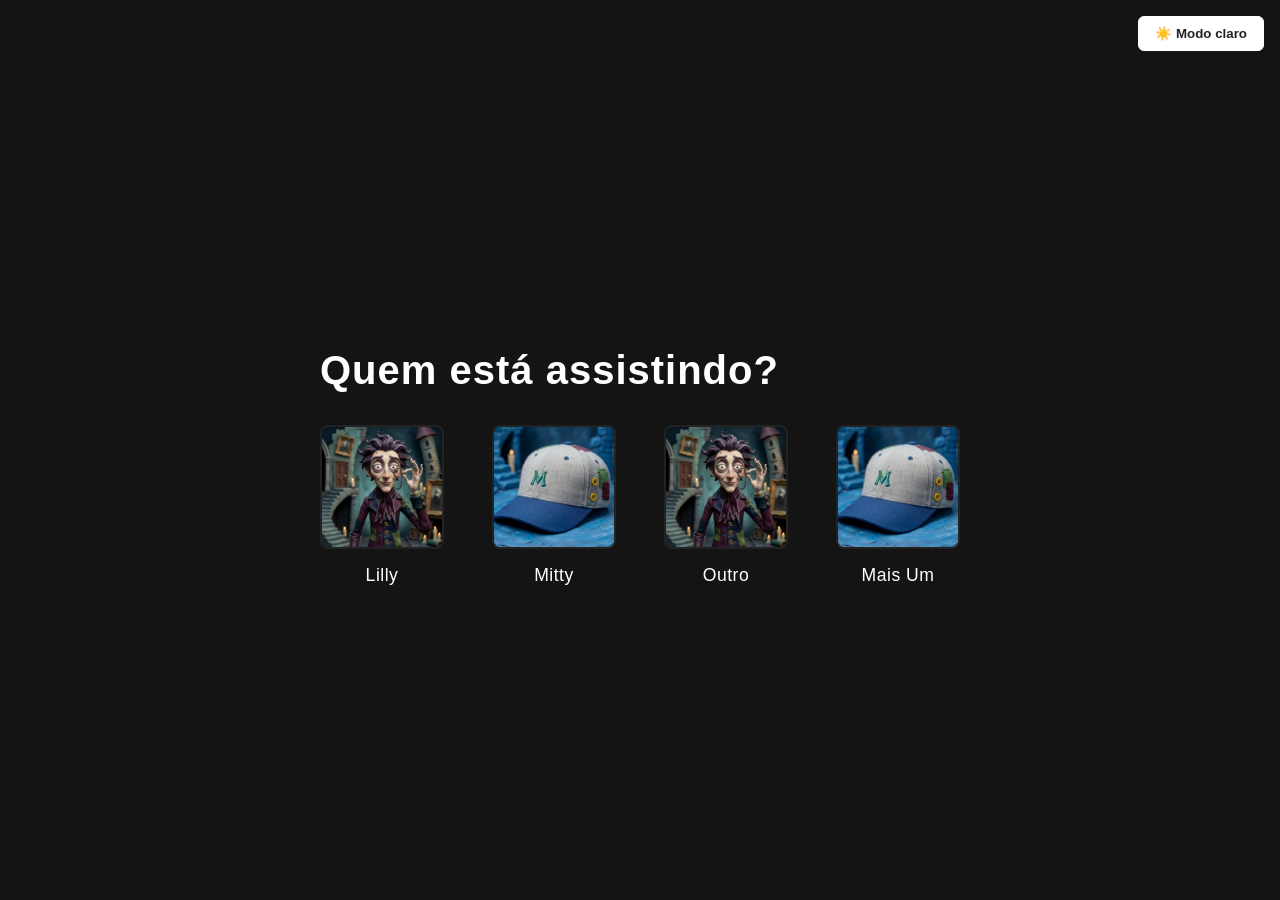
<file: index.html>
<!DOCTYPE html>
<html lang="pt-br">
<head>
    <meta charset="UTF-8">
    <meta name="viewport" content="width=device-width, initial-scale=1.0">
    <title>Netflix</title>
    <link rel="stylesheet" href="style.css">
</head>
<body>
    <main>
        <section aria-label="profile-selection">
            <button id="themeToggle" aria-label="Alternar modo claro/escuro">Modo claro</button>
            <h1>Quem está assistindo?</h1>
            <nav class="profiles">
                <ul>
                    <li>
                        <a href="catalogo/catalogo.html" class="profile">
                            <figure>
                                <img src="assets/perfil-1.jpg" alt="Imagem de perfil.">
                                <figcaption>Lilly</figcaption>
                            </figure>
                        </a>
                    </li>
                    <li>
                        <a href="catalogo/catalogo.html" class="profile">
                            <figure>
                                <img src="assets/perfil-2.jpg" alt="Imagem de perfil.">
                                <figcaption>Mitty</figcaption>
                            </figure>
                        </a>
                    </li>
                    <li>
                        <a href="catalogo/catalogo.html" class="profile">
                            <figure>
                                <img src="assets/perfil-1.jpg" alt="Imagem de perfil.">
                                <figcaption>Outro</figcaption>
                            </figure>
                        </a>
                    </li>
                    <li>
                        <a href="catalogo/catalogo.html" class="profile">
                            <figure>
                                <img src="assets/perfil-2.jpg" alt="Imagem de perfil.">
                                <figcaption>Mais Um</figcaption>
                            </figure>
                        </a>
                    </li>
                </ul>
            </nav>
        </section>
    </main>
    <script>
        const toggle = document.getElementById('themeToggle');
        const body = document.body;

        function updateThemeButton() {
            if (body.classList.contains('light-theme')) {
                toggle.textContent = '🌙 Modo escuro';
            } else {
                toggle.textContent = '☀️ Modo claro';
            }
        }

        toggle.addEventListener('click', () => {
            body.classList.toggle('light-theme');
            updateThemeButton();
        });

        updateThemeButton();

        // Armazenar perfil ativo no localStorage
        const profiles = document.querySelectorAll('.profile');
        profiles.forEach(profile => {
            profile.addEventListener('click', () => {
                const img = profile.querySelector('img');
                const name = profile.querySelector('figcaption').textContent;
                localStorage.setItem('perfilAtivoNome', name);
                localStorage.setItem('perfilAtivoImagem', img.src);
            });
        });
    </script>
</body>
</body>
</html>
</file>
<file: style.css>
body {
    background: #141414; /* Define a cor de fundo da página */
    color: #fff; /* Define a cor do texto principal */
    font-family: 'Segoe UI', Arial, Helvetica, sans-serif; /* Define a fonte usada no site */
    margin: 0; /* Remove a margem padrão do body */
    min-height: 100vh; /* Garante que o body ocupe pelo menos toda a altura da tela */
}

main {
    display: flex; /* Usa flexbox para layout */
    flex-direction: column; /* Organiza os elementos em coluna */
    align-items: center; /* Centraliza os itens horizontalmente */
    justify-content: center; /* Centraliza os itens verticalmente */
    min-height: 100vh; /* Garante altura mínima de 100% da tela */
}

h1 {
    font-size: 2.5rem; /* Define o tamanho da fonte do título */
    font-weight: bold; /* Deixa o texto em negrito */
    margin-bottom: 2rem; /* Espaço abaixo do título */
    letter-spacing: 1px; /* Espaçamento entre letras */
    justify-self: center; /* Centraliza o título dentro do main */
}

section[aria-label="Perfis disponíveis"] {
    width: 100%; /* Ocupa toda a largura disponível */
    max-width: 600px; /* Limita a largura máxima */
    display: flex; /* Usa flexbox */
    justify-content: center; /* Centraliza os perfis */
}

nav.profiles {
    display: flex; /* Usa flexbox para os perfis */
    gap: 2rem; /* Espaço entre os perfis */
    justify-content: center; /* Centraliza os perfis horizontalmente */
}

.profile {
    text-decoration: none; /* Remove sublinhado dos links */
    color: #fff; /* Cor do texto dos links */
    transition: transform 0.2s, box-shadow 0.2s; /* Suaviza animações de transformação e sombra */
}

figure {
    margin: 0; /* Remove margem padrão */
    display: flex; /* Usa flexbox */
    flex-direction: column; /* Organiza em coluna */
    align-items: center; /* Centraliza itens */
}

img {
    width: 120px; /* Largura fixa da imagem */
    height: 120px; /* Altura fixa da imagem */
    border-radius: 8px; /* Bordas arredondadas */
    object-fit: cover; /* Mantém proporção da imagem */
    margin-bottom: 0.5rem; /* Espaço abaixo da imagem */
    background: #222; /* Cor de fundo da imagem */
    display: block; /* Exibe como bloco */
    border: 2px solid transparent; /* Borda inicial invisível */
}

img:hover {
    border: 2px solid #fff; /* Borda branca ao passar o mouse */
}

figcaption {
    font-size: 1.1rem; /* Tamanho da fonte da legenda */
    font-weight: 500; /* Peso da fonte */
    margin-top: 0.5rem; /* Espaço acima da legenda */
    letter-spacing: 0.5px; /* Espaçamento entre letras */
}

ul {
    list-style: none; /* Remove marcadores de lista */
    padding: 0; /* Remove padding padrão */
    margin: 0; /* Remove margem padrão */
    display: flex; /* Usa flexbox para os itens da lista */
    gap: 3rem; /* Espaço entre os itens da lista */
    flex-wrap: wrap; /* Permite que os itens quebrem para a próxima linha se necessário */
    justify-content: center; /* Centraliza os itens da lista horizontalmente */
}

button#themeToggle {
    position: fixed;
    top: 1rem;
    right: 1rem;
    z-index: 1000;
    border: 1px solid #fff;
    color: #222;
    background: #fff;
    padding: 0.55rem 1rem;
    border-radius: 6px;
    cursor: pointer;
    transition: background 0.2s, color 0.2s;
    font-weight: 600;;
}

button#themeToggle:hover {
    background: rgba(255, 255, 255, 0.2);
}

.light-theme {
    background: #f0f0f0;
    color: #111;
}

.light-theme button#themeToggle {
    border-color: #111;
    color: #ddd;
    background: #111
}

.light-theme button#themeToggle:hover {
    background: rgba(0, 0, 0, 0.2);
}

.light-theme .profile {
    color: #111;
}

.light-theme img {
    background: #ddd;
}

.light-theme img:hover {
    border: 2px solid #111; /* Borda branca ao passar o mouse */
}

/* Media queries para responsividade */
@media (max-width: 768px) {
    h1 {
        font-size: 2rem; /* Reduz o tamanho do título para tablets */
    }

    img {
        width: 100px; /* Reduz a largura da imagem */
        height: 100px; /* Reduz a altura da imagem */
    }

    nav.profiles {
        gap: 1.5rem; /* Reduz o espaço entre perfis */
    }
}

@media (max-width: 480px) {
    h1 {
        font-size: 1.5rem; /* Reduz ainda mais o tamanho do título para mobile */
        margin-bottom: 1.5rem; /* Ajusta o espaço abaixo */
    }

    img {
        width: 80px; /* Reduz a largura da imagem para mobile */
        height: 80px; /* Reduz a altura da imagem para mobile */
    }

    nav.profiles {
        gap: 1rem; /* Reduz o espaço entre perfis para mobile */
        flex-wrap: wrap; /* Permite que os perfis quebrem para a próxima linha se necessário */
        padding-left: 1rem;
        padding-right: 1rem;
    }

    figcaption {
        font-size: 1rem; /* Reduz o tamanho da fonte da legenda */
    }
}
</file>
